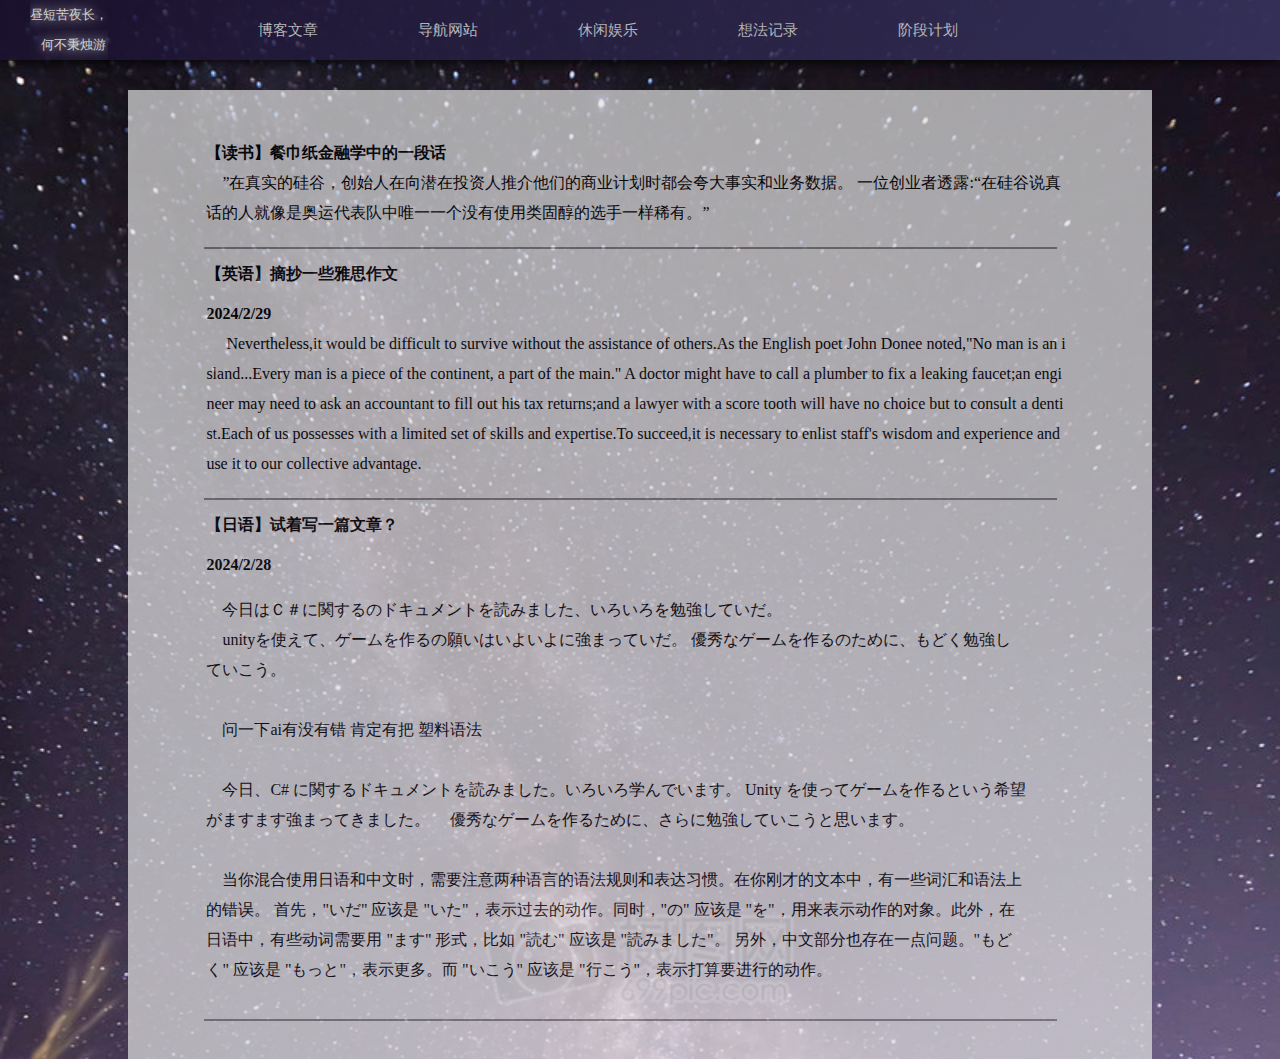
<file: index.html>
<!DOCTYPE html>
<html lang="en-US">

<head>
    <meta http-equiv=X-UA-Compatible content=IE=9,chrome=1>
    <meta http-equiv=Cache-Control content=no-cache, no-store, must-revalidate />
    <meta name="viewport"
        content="width=device-width,user-scalable=0,initial-scale=1.0, minimum-scale=1.0, maximum-scale=1.0" />
    <meta charset="utf-8">
    <meta http-equiv="X-UA-Compatible" content="IE=edge,chrome=1">
    <meta name="renderer" content="webkit|ie-comp|ie-stand">
    <meta http-equiv="X-UA-Compatible" content="IE=8">
    <meta name="keywords" content="Flowlight_的博客">
    <meta name="description" content="Flowlight_的博客">
    <title>Flowlight_的博客</title>

    <link rel="stylesheet" href="css\index.css">
</head>

<body>

    <div class="header">
        <div class="owner">
            <p>昼短苦夜长，</p>
            <p>&nbsp;&nbsp;&nbsp;何不秉烛游</p>
        </div>
        <div class="image-header">
        </div>
        <nav class="header_nav">
            <div class="header_textNav">
                <a href="index.html" class="header_textPublic">
                    博客文章
                </a>
                <a href="navs.html" class="header_textPublic">
                    导航网站
                </a>
                <a href="entertainment.html" class="header_textPublic">
                    休闲娱乐
                </a>
                <a href="ideas.html" class="header_textPublic">
                    想法记录
                </a>
                <a href="plans.html" class="header_textPublic">
                    阶段计划
                </a>
                <div class="header_navs">
                </div>
            </div>
        </nav>
    </div>

    <div class="background">
        <div class="articles_box">
            <div class="article_box_content">
                <div class="articles_box_content_title" >
                    <h4>【读书】餐巾纸金融学中的一段话</h4>
                    <p>&emsp;”在真实的硅谷，创始人在向潜在投资人推介他们的商业计划时都会夸大事实和业务数据。
                        一位创业者透露:“在硅谷说真话的人就像是奥运代表队中唯一一个没有使用类固醇的选手一样稀有。”</p>
                </div>
            </div>
            <HR align=center width=90% color=grey SIZE=2 style="margin-left: 4%;">


            <div class="article_box_content">
                <div class="articles_box_content_title" >
                <h4>【英语】摘抄一些雅思作文</h4>
                <h4>2024/2/29</h4>
                <p>&emsp;
                    Nevertheless,it would be difficult to survive without the assistance of others.As the
                    English poet John Donee noted,"No man is an island...Every man is a piece of the continent, a part of the main."
                    A doctor might have to call a plumber to fix a leaking faucet;an engineer may need to ask an accountant to fill out his tax returns;and a lawyer with
                    a score tooth will have no choice but to consult a dentist.Each of us possesses with a limited set of skills and
                    expertise.To succeed,it is necessary to enlist staff's wisdom and experience and use it to our collective advantage.
                </p>
                </div>
            </div>
            <HR align=center width=90% color=grey SIZE=2 style="margin-left: 4%;">


            <div class="article_box_content">
                <div class="articles_box_content_title" >
                    <h4>【日语】试着写一篇文章？</h4>
                    <h4>2024/2/28</h4>
                </div>
                <div class="articles_box_content_content">
                    <p>&emsp;今日はＣ＃に関するのドキュメントを読みました、いろいろを勉強していだ。
                    </p>
                    <p>
                        &emsp;unityを使えて、ゲームを作るの願いはいよいよに強まっていだ。
                        優秀なゲームを作るのために、もどく勉強していこう。
                    </p>
                    <br>
                    <p>&emsp;问一下ai有没有错 肯定有把 塑料语法</p>
                    <br>
                    <p>&emsp;今日、C# に関するドキュメントを読みました。いろいろ学んでいます。
                        Unity を使ってゲームを作るという希望がますます強まってきました。
                        &emsp;優秀なゲームを作るために、さらに勉強していこうと思います。</p>
                   <br>
                        <p>&emsp;当你混合使用日语和中文时，需要注意两种语言的语法规则和表达习惯。在你刚才的文本中，有一些词汇和语法上的错误。

                        首先，"いだ" 应该是 "いた"，表示过去的动作。同时，"の" 应该是 "を"，用来表示动作的对象。此外，在日语中，有些动词需要用 "ます" 形式，比如 "読む" 应该是 "読みました"。

                        另外，中文部分也存在一点问题。"もどく" 应该是 "もっと"，表示更多。而 "いこう" 应该是 "行こう"，表示打算要进行的动作。</p>
                    </div>
            </div>
            <HR align=center width=90% color=grey SIZE=2 style="margin-left: 4%;">
        </div>
    </div>
    <!-- <audio controls="controls" style="display: none;" autoplay>
    <source src="music.mp3" type="audio/mp3" />
  </audio> -->
</body>

</html>
</file>
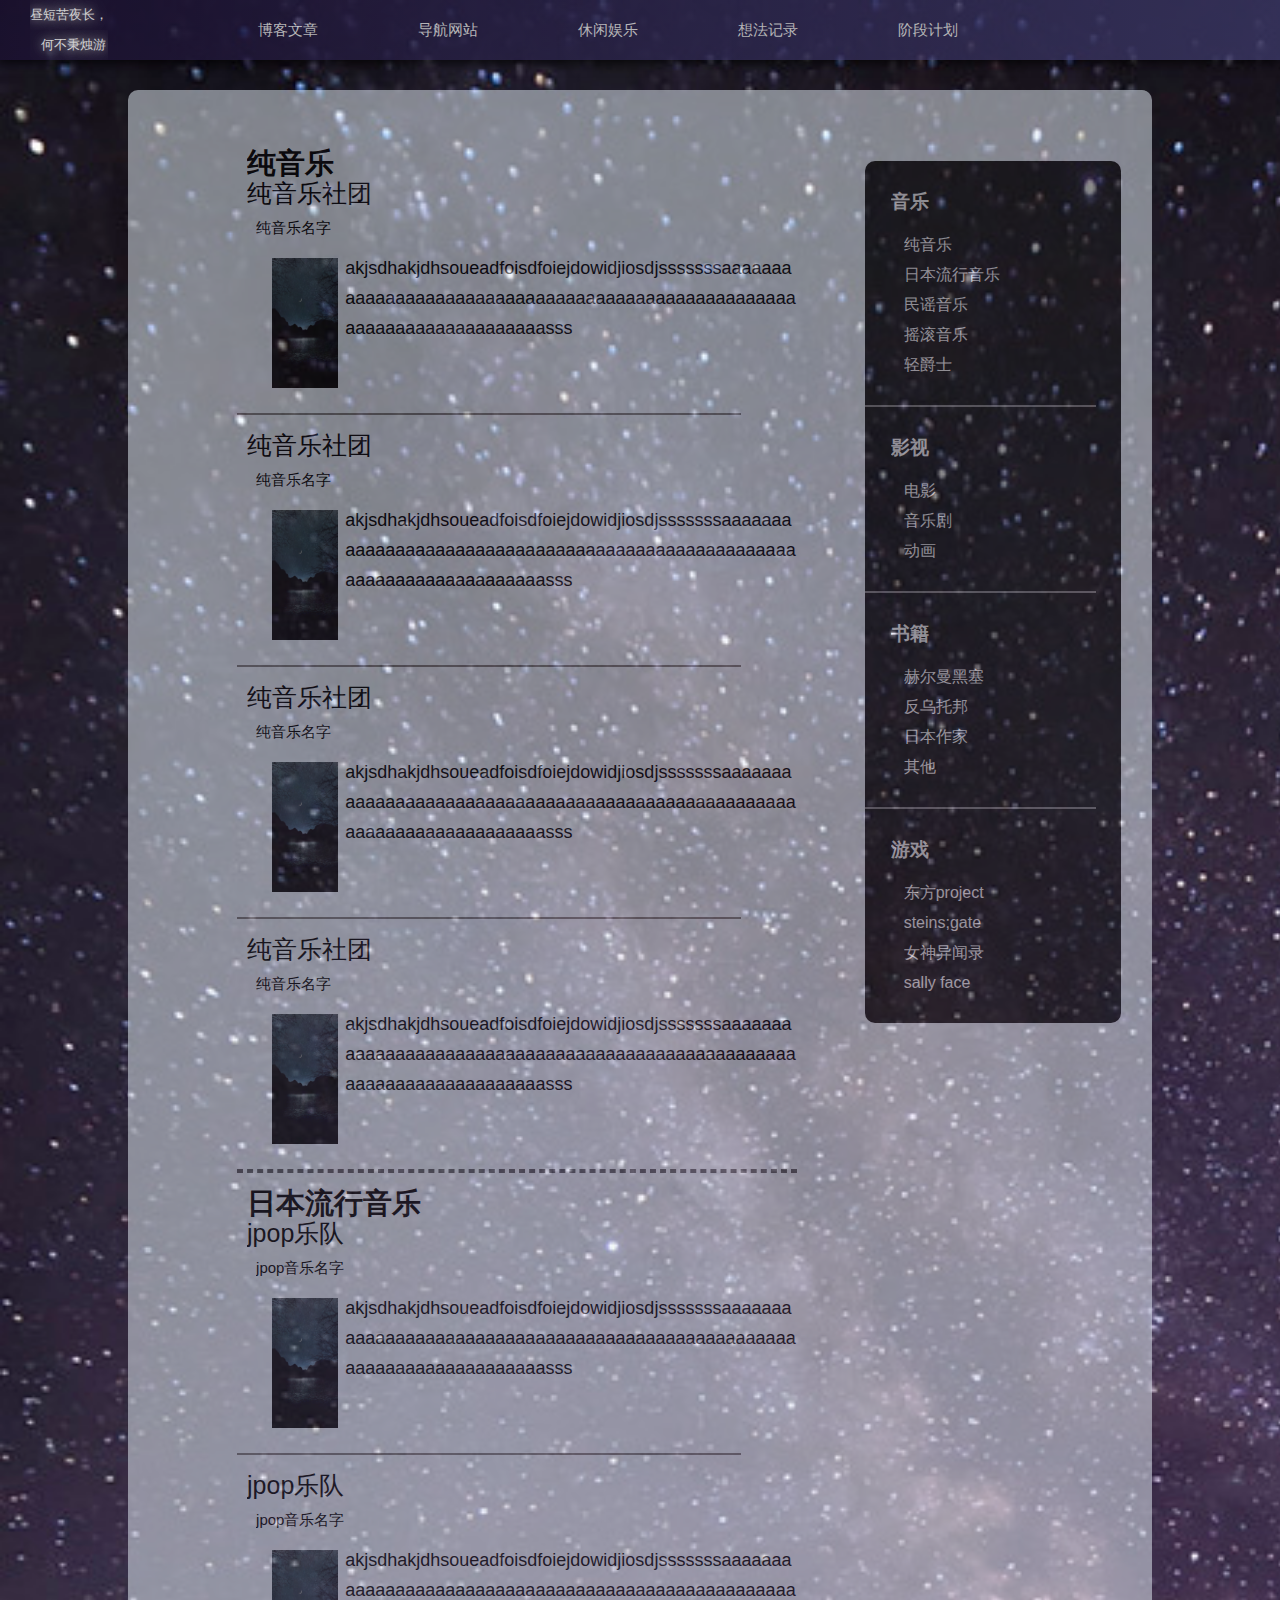
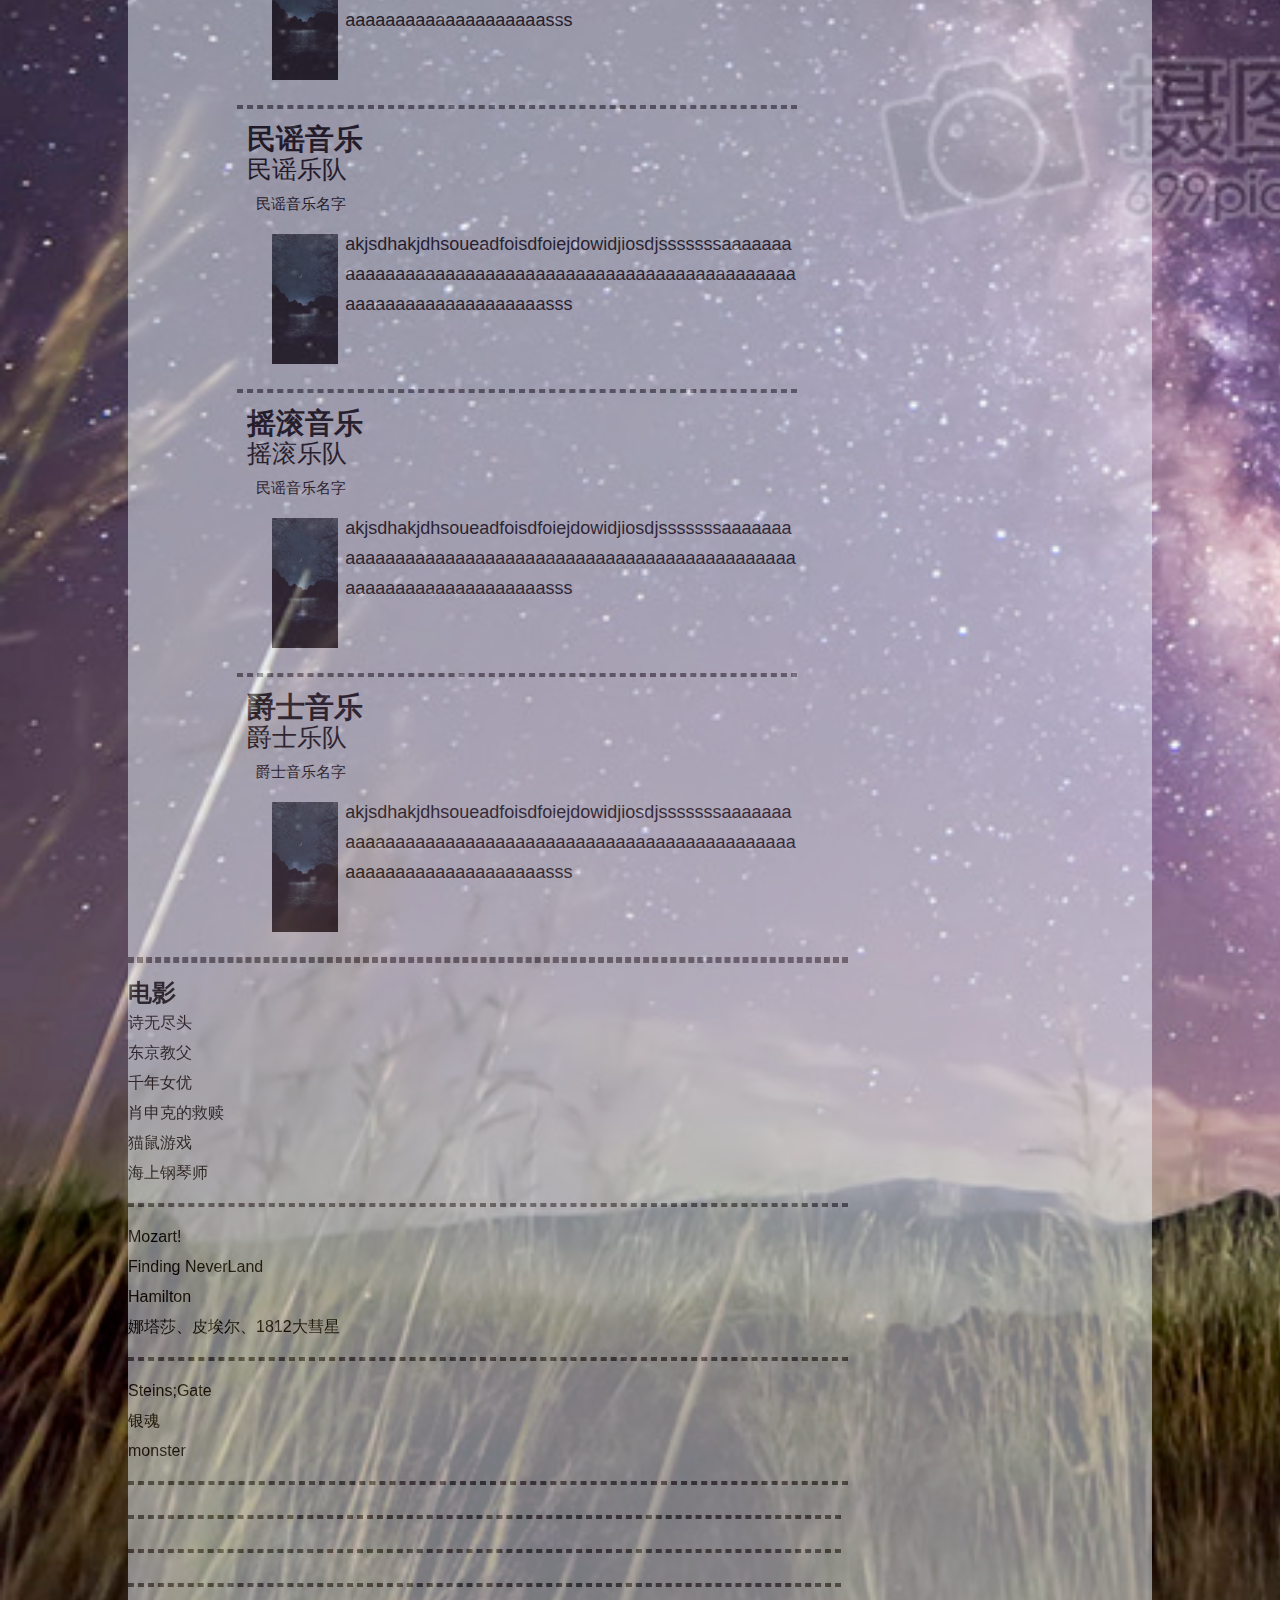
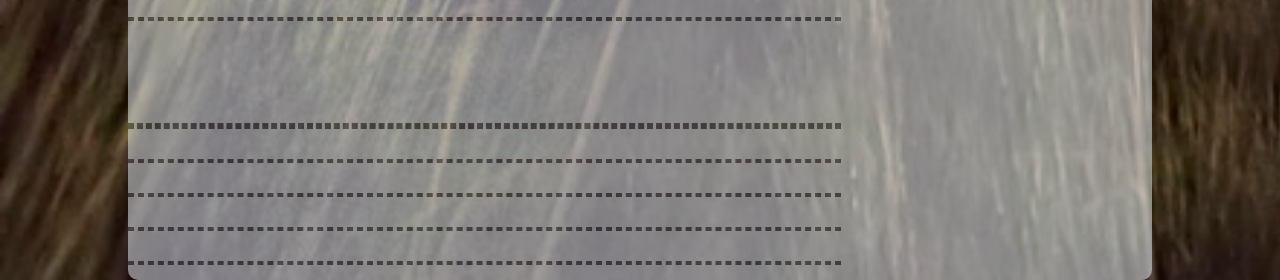
<file: entertainment.html>
<!DOCTYPE html>
<html lang="en-US">

<head>
    <meta http-equiv=X-UA-Compatible content=IE=9,chrome=1>
    <meta http-equiv=Cache-Control content=no-cache, no-store, must-revalidate />
    <meta name="viewport"
        content="width=device-width,user-scalable=0,initial-scale=1.0, minimum-scale=1.0, maximum-scale=1.0" />
    <meta charset="utf-8">
    <meta http-equiv="X-UA-Compatible" content="IE=edge,chrome=1">
    <meta name="renderer" content="webkit|ie-comp|ie-stand">
    <meta name="keywords" content="Flowlight_的博客">
    <meta name="description" content="Flowlight_的博客">
    <title>休闲娱乐 / Flowlight_的博客</title>

    <link rel="stylesheet" href="css\index.css">
    <link rel="stylesheet" href="css\entertain.css">
</head>

<body>

    <div class="header">
        <div class="owner">
            <p>昼短苦夜长，</p>
            <p>&nbsp;&nbsp;&nbsp;何不秉烛游</p>
        </div>
        <div class="image-header">
        </div>
        <nav class="header_nav">
            <div class="header_textNav">
                <a href="index.html" class="header_textPublic">
                    博客文章
                </a>
                <a href="navs.html" class="header_textPublic">
                    导航网站
                </a>
                <a href="entertainment.html" class="header_textPublic">
                    休闲娱乐
                </a>
                <a href="ideas.html" class="header_textPublic">
                    想法记录
                </a>
                <a href="plans.html" class="header_textPublic">
                    阶段计划
                </a>
                <div class="header_navs">
                </div>
            </div>
        </nav>
    </div>

    <div class="music">
        <div class="box">
            <div class="side_nav_box">
                <div class="content">
                    <h3>音乐</h3>
                    <ul>
                        <li>纯音乐</li>
                        <li>日本流行音乐</li>
                        <li>民谣音乐</li>
                        <li>摇滚音乐</li>
                        <li>轻爵士</li>
                    </ul>
                    <hr noshade size=2 align=center width=90%>

                    <h3>影视</h3>
                    <ul>
                        <li>电影</li>
                        <li>音乐剧</li>
                        <li>动画</li>
                    </ul>
                    <hr noshade size=2 align=center width=90%>

                    <h3>书籍</h3>
                    <ul>
                        <li>赫尔曼黑塞</li>
                        <li>反乌托邦</li>
                        <li>日本作家</li>
                        <li>其他</li>
                    </ul>
                    <hr noshade size=2 align=center width=90%>

                    <h3>游戏</h3>
                    <ul>
                        <li>东方project</li>
                        <li>steins;gate</li>
                        <li>女神异闻录</li>
                        <li>sally face</li>
                    </ul>
                </div>
            </div>
            <div class="music_box">
                <div class="japen_music">
                    <div class="pure_music">
                        <div class="music_club">
                            <h3>纯音乐</h3>
                            <p>纯音乐社团</p>
                        </div>
                        <div class="musics">
                            <p>纯音乐名字</p>
                        </div>
                        <div class="music_club_intro">
                            <div class="music_club_intro_pic">
                                <img src="./image/bg2.jpeg" alt="peaceful night" style=" width: 90%;height: 130px;">

                            </div>
                            <div class="music_club_intro_text">
                                <p>akjsdhakjdhsoueadfoisdfoiejdowidjiosdjsssssssaaaaaaaaaaaaaaaaaaaaaaaaaaaaaaaaaaaaaaaaaaaaaaaaaaaaaaaaaaaaaaaaaaaaaaaasss
                                </p>
                            </div>
                        </div>
                        <hr noshade size=2 align=center width=90%>
                        <div class="pure_music">
                            <div class="music_club">
                                <p>纯音乐社团</p>
                            </div>
                            <div class="musics">
                                <p>纯音乐名字</p>
                            </div>
                            <div class="music_club_intro">
                                <div class="music_club_intro_pic">
                                    <img src="/image/bg2.jpeg" alt="peaceful night" style=" width: 90%;height: 130px;">

                                </div>
                                <div class="music_club_intro_text">
                                    <p>akjsdhakjdhsoueadfoisdfoiejdowidjiosdjsssssssaaaaaaaaaaaaaaaaaaaaaaaaaaaaaaaaaaaaaaaaaaaaaaaaaaaaaaaaaaaaaaaaaaaaaaaasss
                                    </p>
                                </div>
                            </div>
                            <hr noshade size=2 align=center width=90%>

                            <div class="pure_music">
                                <div class="music_club">
                                    <p>纯音乐社团</p>
                                </div>
                                <div class="musics">
                                    <p>纯音乐名字</p>
                                </div>
                                <div class="music_club_intro">
                                    <div class="music_club_intro_pic">
                                        <img src="/image/bg2.jpeg" alt="peaceful night"
                                            style=" width: 90%;height: 130px;">

                                    </div>
                                    <div class="music_club_intro_text">
                                        <p>akjsdhakjdhsoueadfoisdfoiejdowidjiosdjsssssssaaaaaaaaaaaaaaaaaaaaaaaaaaaaaaaaaaaaaaaaaaaaaaaaaaaaaaaaaaaaaaaaaaaaaaaasss
                                        </p>
                                    </div>
                                </div>
                                <hr noshade size=2 align=center width=90%>
                                <div class="pure_music">
                                    <div class="music_club">
                                        <p>纯音乐社团</p>
                                    </div>
                                    <div class="musics">
                                        <p>纯音乐名字</p>
                                    </div>
                                    <div class="music_club_intro">
                                        <div class="music_club_intro_pic">
                                            <img src="/image/bg2.jpeg" alt="peaceful night"
                                                style=" width: 90%;height: 130px;">

                                        </div>
                                        <div class="music_club_intro_text">
                                            <p>akjsdhakjdhsoueadfoisdfoiejdowidjiosdjsssssssaaaaaaaaaaaaaaaaaaaaaaaaaaaaaaaaaaaaaaaaaaaaaaaaaaaaaaaaaaaaaaaaaaaaaaaasss
                                            </p>
                                        </div>
                                    </div>
                                </div>
                            </div>
                            <hr width=100% style="border:2px dashed rgba(0, 0, 0, 0.604);height:1px">
                            <div class="jpop">
                                <div class="music_club">
                                    <h3>日本流行音乐</h3>
                                    <p>jpop乐队</p>
                                </div>
                                <div class="musics">
                                    <p>jpop音乐名字</p>
                                </div>
                                <div class="music_club_intro">
                                    <div class="music_club_intro_pic">
                                        <img src="/image/bg2.jpeg" alt="peaceful night"
                                            style=" width: 90%;height: 130px;">

                                    </div>
                                    <div class="music_club_intro_text">
                                        <p>akjsdhakjdhsoueadfoisdfoiejdowidjiosdjsssssssaaaaaaaaaaaaaaaaaaaaaaaaaaaaaaaaaaaaaaaaaaaaaaaaaaaaaaaaaaaaaaaaaaaaaaaasss
                                        </p>
                                    </div>
                                </div>
                                <hr noshade size=2 align=center width=90%>

                                <div class="jpop">
                                    <div class="music_club">
                                        <p>jpop乐队</p>
                                    </div>
                                    <div class="musics">
                                        <p>jpop音乐名字</p>
                                    </div>
                                    <div class="music_club_intro">
                                        <div class="music_club_intro_pic">
                                            <img src="/image/bg2.jpeg" alt="peaceful night"
                                                style=" width: 90%;height: 130px;">

                                        </div>
                                        <div class="music_club_intro_text">
                                            <p>akjsdhakjdhsoueadfoisdfoiejdowidjiosdjsssssssaaaaaaaaaaaaaaaaaaaaaaaaaaaaaaaaaaaaaaaaaaaaaaaaaaaaaaaaaaaaaaaaaaaaaaaasss
                                            </p>
                                        </div>
                                    </div>
                                    <hr width=100% style="border:2px dashed rgba(0, 0, 0, 0.604);height:1px">

                                </div>
                                <div class="folkmusic">
                                    <div class="music_club">
                                        <h3>民谣音乐</h3>
                                        <p>民谣乐队</p>
                                    </div>
                                    <div class="musics">
                                        <p>民谣音乐名字</p>
                                    </div>
                                    <div class="music_club_intro">
                                        <div class="music_club_intro_pic">
                                            <img src="/image/bg2.jpeg" alt="peaceful night"
                                                style=" width: 90%;height: 130px;">

                                        </div>
                                        <div class="music_club_intro_text">
                                            <p>akjsdhakjdhsoueadfoisdfoiejdowidjiosdjsssssssaaaaaaaaaaaaaaaaaaaaaaaaaaaaaaaaaaaaaaaaaaaaaaaaaaaaaaaaaaaaaaaaaaaaaaaasss
                                            </p>
                                        </div>
                                    </div>
                                </div>
                            </div>
                            <hr width=100% style="border:2px dashed rgba(0, 0, 0, 0.604);height:1px">
                            <div class="rock">
                                <div class="rock_band">
                                    <div class="music_club">
                                        <h3>摇滚音乐</h3>
                                        <p>摇滚乐队</p>
                                    </div>
                                    <div class="musics">
                                        <p>民谣音乐名字</p>
                                    </div>
                                    <div class="music_club_intro">
                                        <div class="music_club_intro_pic">
                                            <img src="/image/bg2.jpeg" alt="peaceful night"
                                                style=" width: 90%;height: 130px;">

                                        </div>
                                        <div class="music_club_intro_text">
                                            <p>akjsdhakjdhsoueadfoisdfoiejdowidjiosdjsssssssaaaaaaaaaaaaaaaaaaaaaaaaaaaaaaaaaaaaaaaaaaaaaaaaaaaaaaaaaaaaaaaaaaaaaaaasss
                                            </p>
                                        </div>
                                    </div>
                                </div>
                                <div class="post_rock"></div>
                            </div>
                            <hr width=100% style="border:2px dashed rgba(0, 0, 0, 0.604);height:1px">

                            <div class="light_jazz">
                                <div class="music_club">
                                    <h3>爵士音乐</h3>
                                    <p>爵士乐队</p>
                                </div>
                                <div class="musics">
                                    <p>爵士音乐名字</p>
                                </div>
                                <div class="music_club_intro">
                                    <div class="music_club_intro_pic">
                                        <img src="/image/bg2.jpeg" alt="peaceful night"
                                            style=" width: 90%;height: 130px;">

                                    </div>
                                    <div class="music_club_intro_text">
                                        <p>akjsdhakjdhsoueadfoisdfoiejdowidjiosdjsssssssaaaaaaaaaaaaaaaaaaaaaaaaaaaaaaaaaaaaaaaaaaaaaaaaaaaaaaaaaaaaaaaaaaaaaaaasss
                                        </p>
                                    </div>
                                </div>

                            </div>
                        </div>
                    </div>
                </div>

                <div class="movie">

                    <div class="movie_box">
                        <hr width=100% style="border:3px dashed rgba(0, 0, 0, 0.604);height:1px">

                        <div class="favourite_movies">
                            <h2>电影</h2>
                            <div class="swjt">
                                <div class="movie_title">
                                    <p>诗无尽头</p>
                                </div>
                                <div class="movie_pic">

                                </div>
                                <div class="movie_intro">

                                </div>
                            </div>
                            <div class="djjf">
                                <div class="movie_title">
                                    <p>东京教父</p>
                                </div>
                                <div class="movie_pic">

                                </div>
                                <div class="movie_intro">
                            </div>
                            <div class="qnny">
                                <div class="movie_title">
                                    <p>千年女优</p>
                                </div>
                                <div class="movie_pic">

                                </div>
                                <div class="movie_intro">
                            </div>
                            <div class="xskdjs">
                                <div class="movie_title">
                                    <p>肖申克的救赎</p>
                                </div>
                                <div class="movie_pic">

                                </div>
                                <div class="movie_intro">
                            </div>
                            <div class="msyx">
                                <div class="movie_title">
                                    <p>猫鼠游戏</p>
                                </div>
                                <div class="movie_pic">

                                </div>
                                <div class="movie_intro">
                            </div>
                            <div class="hsgqs">
                                <div class="movie_title">
                                    <p>海上钢琴师</p>
                                </div>
                                <div class="movie_pic">

                                </div>
                                <div class="movie_intro">
                            </div>

                        </div>
                        <hr width=100% style="border:2px dashed rgba(0, 0, 0, 0.604);height:1px">

                        <div class="musicial">
                            <div class="mzt">
                                <div class="movie_title">
                                    <p>Mozart!</p>
                                </div>
                                <div class="movie_pic">

                                </div>
                                <div class="movie_intro">

                                </div>
                            </div>
                            <div class="fnl">
                                <div class="movie_title">
                                    <p>Finding NeverLand</p>
                                </div>
                                <div class="movie_pic">

                                </div>
                                <div class="movie_intro">

                                </div>
                            </div>
                            <div class="hmt">
                                <div class="movie_title">
                                    <p>Hamilton</p>
                                </div>
                            <div class="movie_pic">

                                </div>
                                <div class="movie_intro">

                                </div>

                            </div>
                            <div class="dhx">
                                <div class="movie_title">
                                    <p>娜塔莎、皮埃尔、1812大彗星</p>
                                </div>
                                <div class="movie_pic">

                                </div>
                                <div class="movie_intro">

                                </div>

                            </div>

                        </div>
                        <hr width=100% style="border:2px dashed rgba(0, 0, 0, 0.604);height:1px">

                        <div class="anime">
                            <div class="stg">
                                <div class="movie_title">
                                    <p>Steins;Gate</p>
                                </div>
                                <div class="movie_pic">

                                </div>
                                <div class="movie_intro">

                                </div>

                            </div>
                            <div class="gtm">
                                <div class="movie_title">
                                    <p>银魂</p>
                                </div>
                                <div class="movie_pic">

                                </div>
                                <div class="movie_intro">

                                </div>
                                <div class="monster">
                                    <div class="movie_title">
                                        <p>monster</p>
                                    </div>
                                    <div class="movie_pic">

                                    </div>
                                    <div class="movie_intro">

                                    </div>

                                </div>
                            </div>
                                <hr width=100% style="border:2px dashed rgba(0, 0, 0, 0.604);height:1px">
                            </div>

                        </div>
                        <div class="book">

                            <div class="book_box">
                                <hr width=100% style="border:2px dashed rgba(0, 0, 0, 0.604);height:1px">

                                <div class="fav">
                                    <div class="herman">
                                        <div class="hyl"></div>
                                        <div class="xdd"></div>
                                        <div class="bdkmq"></div>
                                        <div class="zlx"></div>
                                        <div class="dma"></div>
                                        <div class="smzg"></div>
                                        <div class="gedmyneqs"></div>
                                        <div class="mcxr"></div>
                                    </div>
                                    <hr width=100% style="border:2px dashed rgba(0, 0, 0, 0.604);height:1px">

                                    <div class="anti_utopia">
                                        <div class="bnw"></div>
                                        <div class="dwzy"></div>
                                        <div class="y984"></div>
                                    </div>
                                    <hr width=100% style="border:2px dashed rgba(0, 0, 0, 0.604);height:1px">

                                    <div class="jwriter">
                                        <div class="jclzj">
                                        </div>
                                        <div class="xmss"></div>
                                        <div class="tzz"></div>
                                        <div class="sdyjf"></div>
                                        <div class="cdkc"></div>
                                        <div class="xldxe"></div>
                                        <div class="dygw"></div>
                                        <div class="cscs"></div>
                                    </div>
                                    <hr width=100% style="border:2px dashed rgba(0, 0, 0, 0.604);height:1px">

                                    <div class="other">
                                        <div class="bngd"></div>
                                        <div class="jwr"></div>
                                        <div class="bysd"></div>

                                    </div>
                                </div>
                            </div>

                        </div>

                        <div class="game">
                            <div class="game_box">
                                <hr width=100% style="border:3px dashed rgba(0, 0, 0, 0.604);height:1px">

                                <div class="thpj">

                                </div>
                                <hr width=100% style="border:2px dashed rgba(0, 0, 0, 0.604);height:1px">

                                <div class="p5">

                                </div>
                                <hr width=100% style="border:2px dashed rgba(0, 0, 0, 0.604);height:1px">

                                <div class="sally_face">

                                </div>
                                <hr width=100% style="border:2px dashed rgba(0, 0, 0, 0.604);height:1px">

                                <div class="steins_gate">

                                </div>
                                <hr width=100% style="border:2px dashed rgba(0, 0, 0, 0.604);height:1px">

                                <div class="paradox"></div>
                            </div>
                        </div>

</body>

</html>
</file>
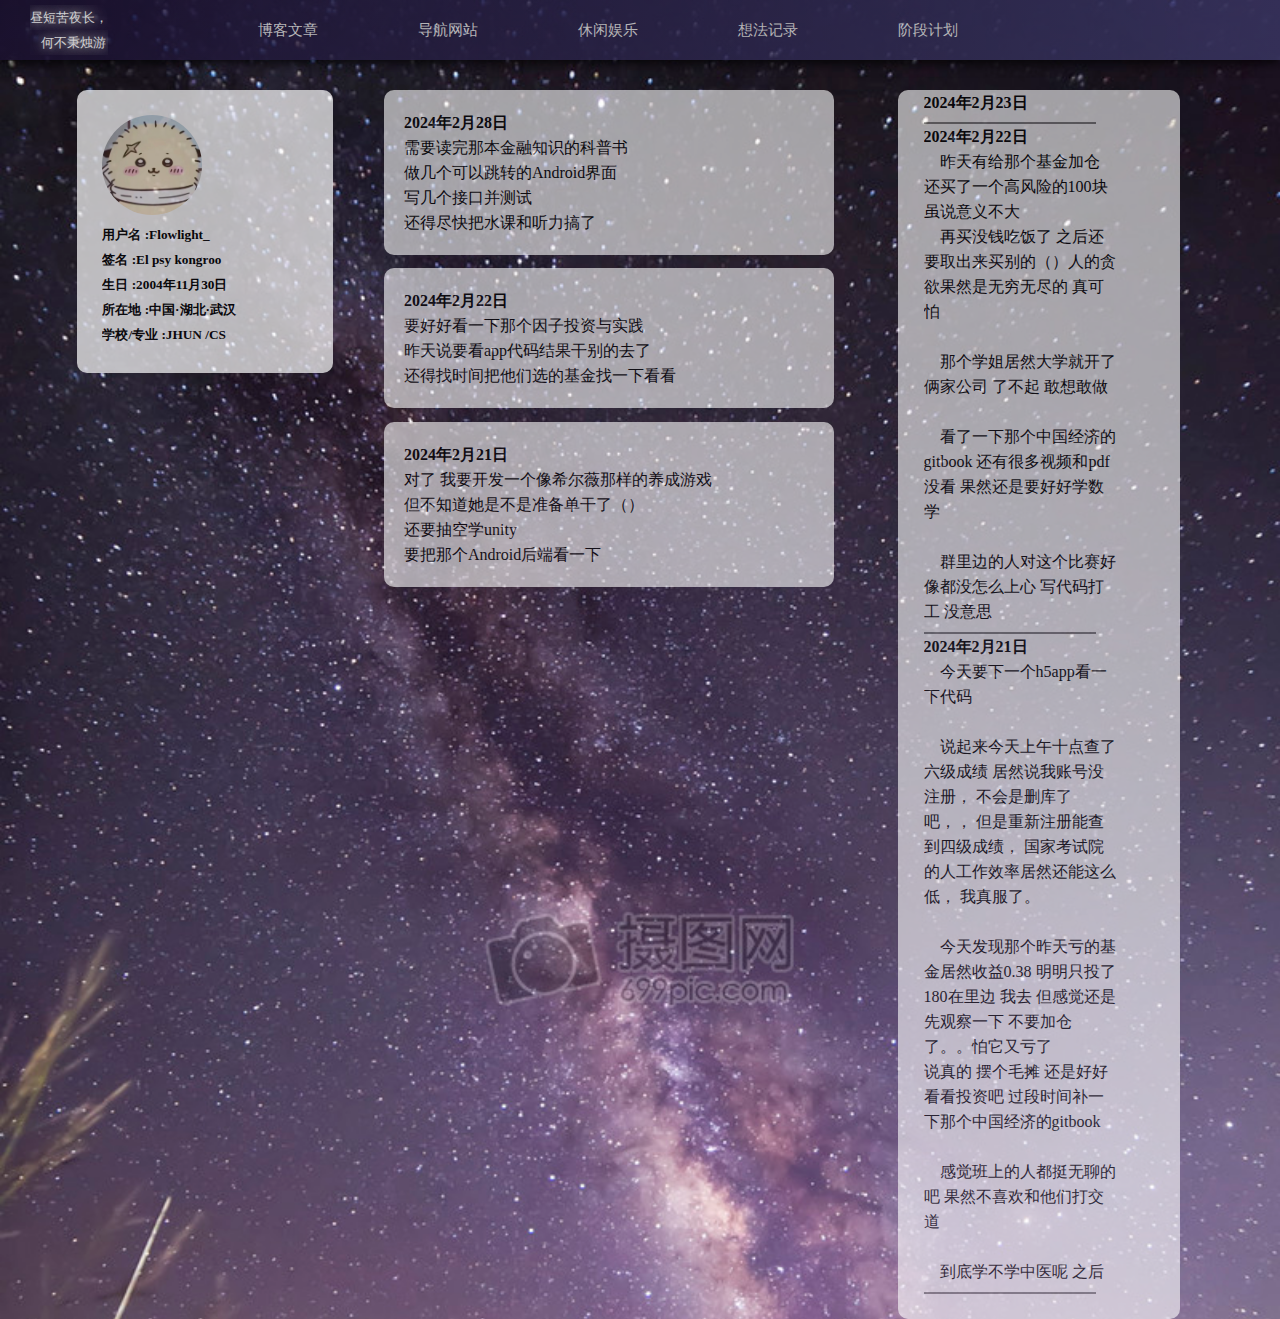
<file: ideas.html>
<!DOCTYPE html>
<html lang="en-US">

<head>
    <meta http-equiv=X-UA-Compatible content=IE=9,chrome=1>
    <meta http-equiv=Cache-Control content=no-cache, no-store, must-revalidate />
    <meta name="viewport"
        content="width=device-width,user-scalable=0,initial-scale=1.0, minimum-scale=1.0, maximum-scale=1.0" />
    <meta charset="utf-8">
    <meta http-equiv="X-UA-Compatible" content="IE=edge,chrome=1">
    <meta name="renderer" content="webkit|ie-comp|ie-stand">
    <meta http-equiv="X-UA-Compatible" content="IE=8">
    <meta name="keywords" content="Flowlight_的博客">
    <meta name="description" content="Flowlight_的博客">
    <title>Flowlight_的想法记录</title>

    <link rel="stylesheet" href="css/index.css">
    <link rel="stylesheet" href="css/idea.css">

</head>

<body>

    <div class="header">
        <div class="owner">
            <p>昼短苦夜长，</p>
            <p>&nbsp;&nbsp;&nbsp;何不秉烛游</p>
        </div>
        <div class="image-header">
        </div>
        <nav class="header_nav">
            <div class="header_textNav">
                <a href="index.html" class="header_textPublic">
                    博客文章
                </a>
                <a href="navs.html" class="header_textPublic">
                    导航网站
                </a>
                <a href="entertainment.html" class="header_textPublic">
                    休闲娱乐
                </a>
                <a href="ideas.html" class="header_textPublic">
                    想法记录
                </a>
                <a href="plans.html" class="header_textPublic">
                    阶段计划
                </a>
                <div class="header_navs">
                </div>
            </div>
        </nav>
    </div>

    <div class="left_side_box">
        <div class="avatar">
            <img src="./image/avatar.jpg" alt="avatar" style=" width:100px; height:100px;border-radius: 50px;" />
        </div>
        <div class="basic_info">
            <div class="user_name">
                <h5>用户名 :Flowlight_</h5>
            </div>
            <div class="user_motto">
                <h5>签名 :El psy kongroo</h5>
            </div>
            <div class="birth_date">
                <h5>生日 :2004年11月30日</h5>
            </div>
            <div class="living_place">
                <h5>所在地 :中国·湖北·武汉</h5>
            </div>
            <div class="university">
                <h5>学校/专业 :JHUN /CS</h5>
            </div>
        </div>
    </div>
<div class="center_boxes">
    <div class="center_box">
        <div class="idea_date">
            <h4>2024年2月28日</h4>
        </div>
        <div class="idea_content">
            <p>需要读完那本金融知识的科普书</p>
            <p>做几个可以跳转的Android界面</p>
            <p>写几个接口并测试</p>
            <p>还得尽快把水课和听力搞了</p>

        </div>
    </div>
    <div class="center_box">
        <div class="idea_date">
            <h4>2024年2月22日</h4>
        </div>
        <div class="idea_content">
            <p>要好好看一下那个因子投资与实践</p>
            <p>昨天说要看app代码结果干别的去了</p>
            <p>还得找时间把他们选的基金找一下看看</p>

        </div>
    </div>
    <div class="center_box">
        <div class="idea_date">
            <h4>2024年2月21日</h4>
        </div>
        <div class="idea_content">
            <p>对了 我要开发一个像希尔薇那样的养成游戏</p>
            <p>但不知道她是不是准备单干了（）</p>
            <p>还要抽空学unity</p>
            <p>要把那个Android后端看一下</p>

        </div>
    </div>

</div>

    <div class="right_side_box">
        <div class="remark_time">
            <h4>2024年2月23日</h4>
        </div>
        <div class="remark">
        </div>
        <HR align=center width=90% color=grey SIZE=2 style="margin-top: 4%;">

        <div class="remark_time">
            <h4>2024年2月22日</h4>
        </div>
        <div class="remark">
            <p>&emsp;昨天有给那个基金加仓 还买了一个高风险的100块 虽说意义不大</p>
            <p>&emsp;再买没钱吃饭了 之后还要取出来买别的（）人的贪欲果然是无穷无尽的 真可怕</p>
            <br>
            <p>&emsp;那个学姐居然大学就开了俩家公司 了不起 敢想敢做</p>
            <br>
            <p>&emsp;看了一下那个中国经济的gitbook 还有很多视频和pdf没看 果然还是要好好学数学</p>
            <br>
            <p>&emsp;群里边的人对这个比赛好像都没怎么上心 写代码打工 没意思</p>
        </div>
        <HR align=center width=90% color=grey SIZE=2 style="margin-top: 4%;">

        <div class="remark_time">
            <h4>2024年2月21日</h4>
        </div>
        <div class="remark">
            <p>&emsp;今天要下一个h5app看一下代码</p>
            <br>
            <p>&emsp;说起来今天上午十点查了六级成绩 居然说我账号没注册，
                不会是删库了吧，， 但是重新注册能查到四级成绩，
                国家考试院的人工作效率居然还能这么低，
                我真服了。
            </p>
            <br>
            <p>&emsp;今天发现那个昨天亏的基金居然收益0.38 明明只投了180在里边
                我去 但感觉还是先观察一下 不要加仓了。。怕它又亏了
                <br>
                说真的 摆个毛摊 还是好好看看投资吧 过段时间补一下那个中国经济的gitbook
            </p>
            <br>
            <p>
                &emsp;感觉班上的人都挺无聊的吧 果然不喜欢和他们打交道
            </p>
            <br>
            <p>&emsp;到底学不学中医呢 之后</p>




        </div>
        <HR align=center width=90% color=grey SIZE=2 style="margin-top: 4%;">

    </div>


</body>

</html>
</file>
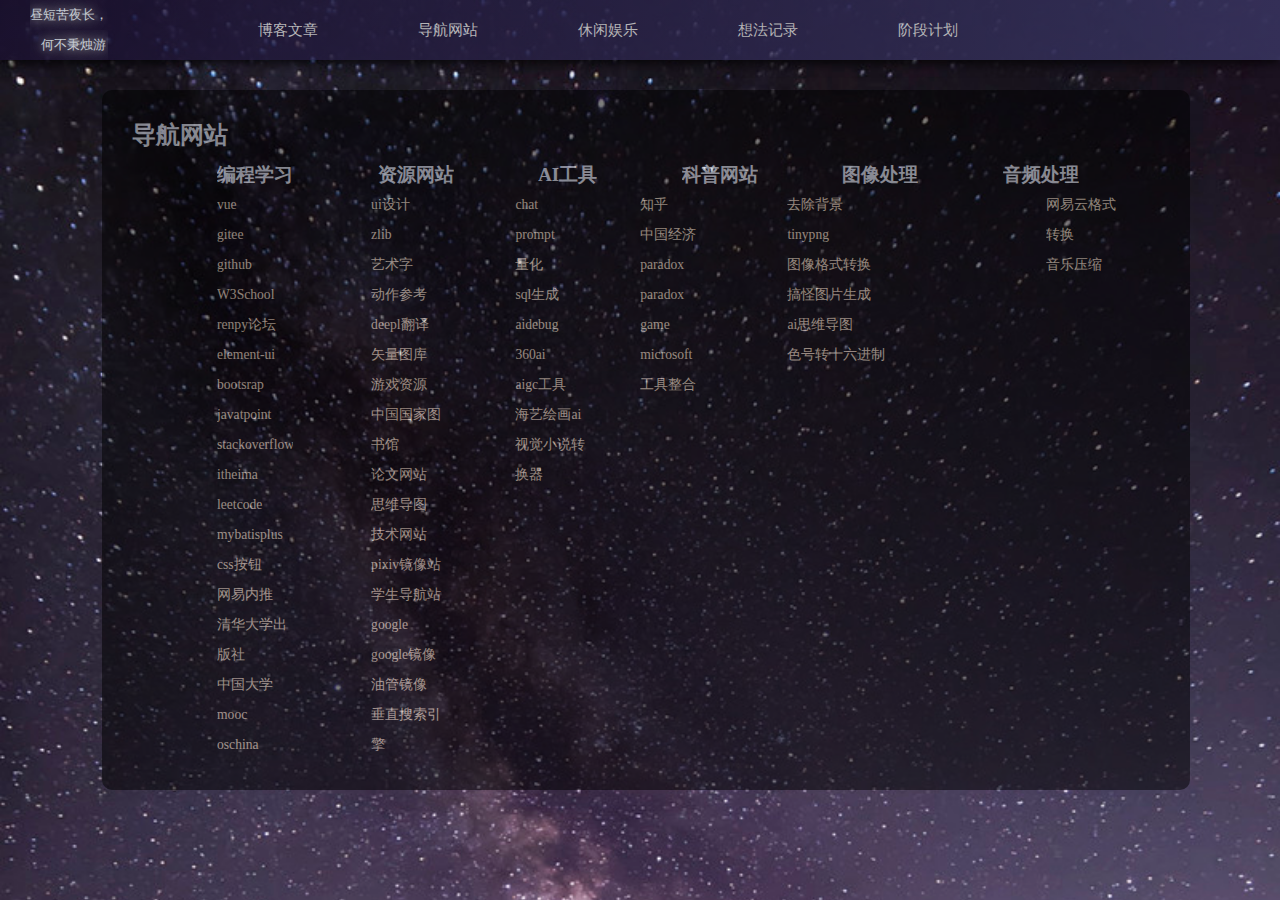
<file: navs.html>
<!DOCTYPE html>
<html lang="en-US">

<head>
    <meta http-equiv=X-UA-Compatible content=IE=9,chrome=1>
    <meta http-equiv=Cache-Control content=no-cache, no-store, must-revalidate />
    <meta name="viewport"
        content="width=device-width,user-scalable=0,initial-scale=1.0, minimum-scale=1.0, maximum-scale=1.0" />
    <meta charset="utf-8">
    <meta http-equiv="X-UA-Compatible" content="IE=edge,chrome=1">
    <meta name="renderer" content="webkit|ie-comp|ie-stand">
    <meta http-equiv="X-UA-Compatible" content="IE=8">
    <meta name="keywords" content="Flowlight_的博客">
    <meta name="description" content="Flowlight_的博客">
    <title>导航网站 / Flowlight_的博客</title>

    <link rel="stylesheet" href="css\index.css">
    <link rel="stylesheet" href="css\nav.css">
</head>

<body>
    <div class="header">
        <div class="owner">
            <p>昼短苦夜长，</p>
            <p>&nbsp;&nbsp;&nbsp;何不秉烛游</p>
        </div>
        <div class="image-header">
        </div>
        <nav class="header_nav">
            <div class="header_textNav">
                <a href="index.html" class="header_textPublic">
                    博客文章
                </a>
                <a href="navs.html" class="header_textPublic">
                    导航网站
                </a>
                <a href="entertainment.html" class="header_textPublic">
                    休闲娱乐
                </a>
                <a href="ideas.html" class="header_textPublic">
                    想法记录
                </a>
                <a href="plans.html" class="header_textPublic">
                    阶段计划
                </a>

            </div>
        </nav>
    </div>

    <div class="box">
        <div class="tools">
            <div class="tools_title">
                <h2>导航网站</h2>
            </div>
            <div class="tools_content">
                <div class="class">
                    <div class="class_title">
                        <h3>编程学习</h3>
                    </div>
                    <div class="class_title">
                        <h3>资源网站</h3>
                    </div>
                    <div class="class_title">
                        <h3>AI工具</h3>
                    </div>
                    <div class="class_title">
                        <h3>科普网站</h3>
                    </div>
                    <div class="class_title">
                        <h3>图像处理</h3>
                    </div>
                    <div class="class_title">
                        <h3>音频处理</h3>
                    </div>
                </div>
                <div class="website">
                    <div class="coding">
                        <div class="coding_title">
                            <a href="https://cn.vuejs.org/" target="_blank">vue</a>
                            <br><a href="https://gitee.com/" target="_blank">gitee</a>
                            <br><a href="https://github.com/" target="_blank">github</a>
                            <br><a href="http://www.w3school.com.cn/" target="_blank">W3School</a>
                            <br><a href="https://www.renpy.cn/forum.php" target="_blank">renpy论坛</a>
                            <br><a href="https://baomidou.com/" target="_blank">element-ui</a>
                            <br><a href="https://v3.bootcss.com/components/" target="_blank">bootsrap</a>
                            <br><a href="https://www.javatpoint.com/android-tutorial" target="_blank">javatpoint</a>
                            <br><a href="https://stackoverflow.com/" target="_blank">stackoverflow</a>
                            <br><a href="https://www.itheima.com/?bz" target="_blank">itheima</a>
                            <br><a href="https://leetcode.cn/" target="_blank">leetcode</a>
                            <br><a href="https://baomidou.com/" target="_blank">mybatisplus</a>
                            <br><a href="https://www.xuecss.cn/anniu/" target="_blank">css按钮</a>
                            <br><a href="https://zhuanlan.zhihu.com/p/114437818" target="_blank">网易内推</a>
                            <br><a href="http://www.tup.tsinghua.edu.cn/index.html" target="_blank">清华大学出版社</a>
                            <br><a
                                href="https://www.icourse163.org/?utm_source=163.com&utm_medium=web_productlist&utm_campaign=business"
                                target="_blank">中国大学mooc</a>
                            <br><a
                                href="https://www.oschina.net/"target="_blank">oschina</a>
                            </div>

                    </div>
                    <div class="resource">
                        <div class="resource_title">
                            <a href="https://pixso.cn/community/file/DIJKwl9T0xJyFb42dr6CvA" target="_blank">ui设计</a>
                            <br><a href="https://zhuanlan.zhihu.com/p/678349484" target="_blank">zlib</a>
                            <br><a href="https://www.yishuzi.cn/" target="_blank">艺术字</a>
                            <br><a href="https://www.anyposes.com/" target="_blank">动作参考</a>
                            <br><a href="https://www.deepl.com/zh/" target="_blank"> deepl翻译</a>
                            <br><a href="https://www.iconfont.cn/" target="_blank"> 矢量图库</a>
                            <br><a href="https://www.aigei.com/" target="_blank">游戏资源</a>
                            <br><a href="https://www.nlc.cn/web/index.shtml" target="_blank">中国国家图书馆</a>
                            <br><a href="https://w.wanfangdata.com.cn/index.html?index=true" target="_blank">论文网站</a>
                            <br><a href="https://www.processon.com/" target="_blank">思维导图</a>
                            <br><a href="https://soujiz.com/" target="_blank">技术网站</a>
                            <br><a href="https://bobopic.com/" target="_blank">pixiv镜像站</a>
                            <br><a href="https://paidaohang.org/category/xueshengyq/" target="_blank">学生导航站</a>
                            <br><a href="https://scholar.niostack.com/" target="_blank"> google</a>
                            <br><a href="https://www.munue.com/532." target="_blank"> google镜像</a>
                            <br><a href="https://soujiz.com/6636.html" target="_blank">油管镜像</a>
                            <br><a href="https://search.chongbuluo.com/" target="_blank">垂直搜索引擎</a>

                        </div>
                    </div>
                    <div class="ai">
                        <div class="ai_title">
                            <a href="https://chat18.aichatos.xyz/#/chat/1708349877628" target="_blank">chat</a>
                            <br><a href="https://prompt-shortcut.writeathon.cn/" target="_blank">prompt</a>
                            <br><a href="https://cloud.tencent.com/developer/article/2214110  target="_blank">量化</a>
                            <br><a href="https://app.ai2sql.io/?section=8  target="_blank">sql生成</a>
                            <br><a href="https://jam.dev/jamgpt  target="_blank">aidebug</a>
                            <br><a href="https://ai.360.com/  target="_blank">360ai</a>
                            <br><a href="https://www.aigc.cn/  target="_blank">aigc工具</a>
                            <br><a href="https://www.seaart.me/zhCN" target="_blank"> 海艺绘画ai</a>
                            <br><a href="https://haruhifanclub.com/download" target="_blank">视觉小说转换器</a>
                        </div>
                    </div>
                    <div class="science">
                        <div class="science_title">
                            <a href="https://www.zhihu.com/" target="_blank">知乎</a>
                            <br><a href="http://book.piginzoo.com/china/china.html" target="_blank">中国经济</a>
                            <br><a href="https://www.sharelikes.com.cn/Paradox%E6%B8%B8%E6%88%8F%E8%B5%84%E6%BA%90/%EF%BC%8801%EF%BC%89%E6%AC%A7%E9%99%86%E9%A3%8E%E4%BA%914" target="_blank">paradox</a>
                            <br><a href="https://www.sharelikes.com.cn/" target="_blank">paradox game</a>
                            <br><a href="https://learn.microsoft.com/en-us/dotnet/csharp/programming-guide/?redirectedfrom=MSDN" target="_blank">microsoft</a>
                            <br><a href="http://www.atoolbox.net/" target="_blank">工具整合</a>
                            <br><a href="" target="_blank"></a>
                        </div>
                    </div>

                    <div class="image">
                        <div class="image_title">
                            <a href="https://www.remove.bg/zh" target="_blank">去除背景</a>
                            <br><a href="https://tinypng.com/" target="_blank">tinypng</a>
                            <br><a href="https://www.aconvert.com/cn/image/" target="_blank">图像格式转换</a>
                            <br><a href="http://www.atoolbox.net/" target="_blank">搞怪图片生成</a>
                            <br><a href="https://shutu.cn/" target="_blank">ai思维导图</a>
                            <br><a href="https://photokit.com/colors/color-gradient/?lang=zh" target="_blank">色号转十六进制</a>

                            " target="_blank">英语</a>
                        </div>
                    </div>
                    <div class="audio">
                        <div class="audio_title">
                            <a href="https://www.ncm2mp3.com/" target="_blank">网易云格式转换</a>
                            <br><a href="https://www.compresss.com/cn/compress-audio.html" target="_blank">音乐压缩</a>
                            <br><a href="" target="_blank"></a>
                            <br><a href="" target="_blank"></a>
                        </div>
                    </div>
                </div>

            </div>

</body>

</html>
</file>
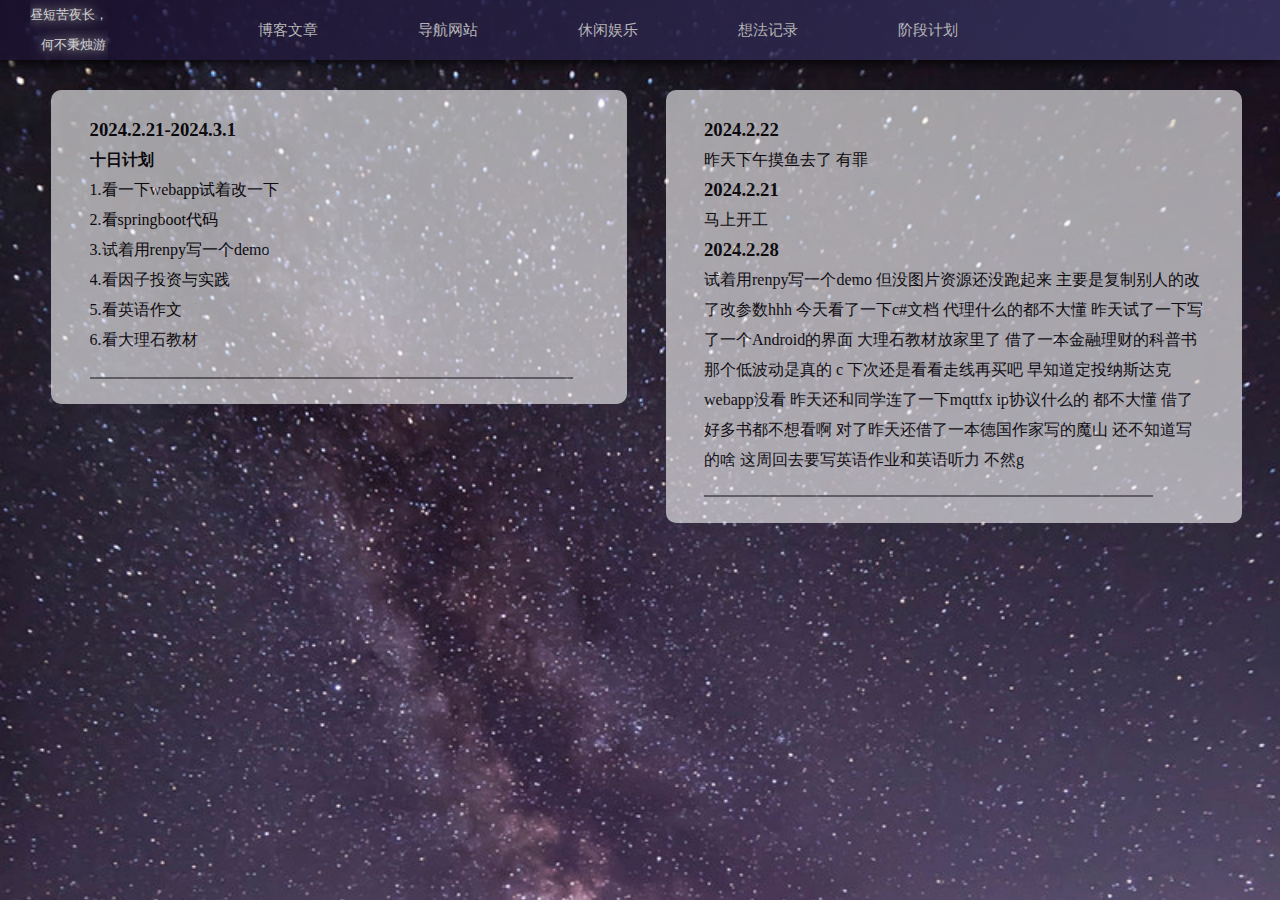
<file: plans.html>
<!DOCTYPE html>
<html lang="en-US">

<head>
    <meta http-equiv=X-UA-Compatible content=IE=9,chrome=1>
    <meta http-equiv=Cache-Control content=no-cache, no-store, must-revalidate />
    <meta name="viewport"
        content="width=device-width,user-scalable=0,initial-scale=1.0, minimum-scale=1.0, maximum-scale=1.0" />
    <meta charset="utf-8">
    <meta http-equiv="X-UA-Compatible" content="IE=edge,chrome=1">
    <meta name="renderer" content="webkit|ie-comp|ie-stand">
    <meta http-equiv="X-UA-Compatible" content="IE=8">
    <meta name="keywords" content="Flowlight_的博客">
    <meta name="description" content="Flowlight_的博客">
    <title>阶段计划 / Flowlight_的博客</title>

    <link rel="stylesheet" href="css/index.css">
    <link rel="stylesheet" href="css/plans.css">

</head>

<body>

    <div class="header">
        <div class="owner">
            <p>昼短苦夜长，</p>
            <p>&nbsp;&nbsp;&nbsp;何不秉烛游</p>
        </div>
        <div class="image-header">
        </div>
        <nav class="header_nav">
            <div class="header_textNav">
                <a href="index.html" class="header_textPublic">
                    博客文章
                </a>
                <a href="navs.html" class="header_textPublic">
                    导航网站
                </a>
                <a href="entertainment.html" class="header_textPublic">
                    休闲娱乐
                </a>
                <a href="ideas.html" class="header_textPublic">
                    想法记录
                </a>
                <a href="plans.html" class="header_textPublic">
                    阶段计划
                </a>
                <div class="header_navs">
                </div>
            </div>
        </nav>
    </div>
    <div class="left_box">
        <div class="five_days">
            <h3>2024.2.21-2024.3.1</h>
            <h4>
                十日计划</h4>
            <ol>
                <li>1.看一下webapp试着改一下</li>
                <li>2.看springboot代码</li>
                <li>3.试着用renpy写一个demo</li>
                <li>4.看因子投资与实践</li>
                <li>5.看英语作文</li>
                <li>6.看大理石教材 </li>
            </ol>
        </div>
        <HR align=center width=90% color=grey SIZE=2 style="margin-top: 4%;">

    </div>
    <div class="right_box">
        <div class="feed_back">
            <h3>2024.2.22</h3>
            <p>昨天下午摸鱼去了 有罪</p>
            <h3>2024.2.21</h3>
            <p>马上开工</p>
            <h3>2024.2.28</h3>
            <p>试着用renpy写一个demo 但没图片资源还没跑起来
                主要是复制别人的改了改参数hhh
                今天看了一下c#文档 代理什么的都不大懂
                昨天试了一下写了一个Android的界面
                大理石教材放家里了
                借了一本金融理财的科普书
                那个低波动是真的 c 下次还是看看走线再买吧
                早知道定投纳斯达克
                webapp没看
                昨天还和同学连了一下mqttfx ip协议什么的 都不大懂
                借了好多书都不想看啊
                对了昨天还借了一本德国作家写的魔山 还不知道写的啥
                这周回去要写英语作业和英语听力 不然g
            </p>
        </div>
        <HR align=center width=90% color=grey SIZE=2 style="margin-top: 4%;">

    </div>
</body>

</html>
</file>
<file: test.html>
<!DOCTYPE html>
<html lang="en">

<head>
    <meta charset="UTF-8">
    <meta name="viewport" content="width=device-width, initial-scale=1.0">
    <title>Document</title>
</head>

<body>
    <div class="box">
        <p>aaa</p>
    </div>
</body>

</html>
<style>
    .box {
        width: 80%;
        height: auto;
        
        background-color:brown;
        text-align: center;
        display: flex;
        justify-content: center;
    }
    p{
        color: aliceblue    }
</style>
</file>
<file: css/index.css>
* {
    margin: 0;
    padding: 0;
    box-sizing: border-box;
    overflow-y: auto; /* 允许内容区域垂直滚动 */
    line-height:30px;
}
body{
    overflow: hidden;
    background-image:url("../image/OIP-C.jpg") ;
    background-repeat: no-repeat;
    background-size:cover;
}
.owner{
    margin-left: 30px;
    color: #dcdcdc;
    font-size: 13px;
    line-height: 22px;
    font-family: Arial, "Helvetica Neue", Helvetica, sans-serif;
    text-shadow: 0 0 10px rgb(197, 197, 197), 0 0 20px #8b8b8b, 0 0 40px #8b8b8b;
    color: rgb(255, 255, 255);
}
.header{
    position: fixed;
    height: 60px;
    width: 100%;
    position: absolute;
    top: 0;
    left: 0;
    z-index: 9999;         /* 显示在最上层 */
    display: flex;
    background-image: linear-gradient(to right, hsl(259, 48%, 13%) , rgb(59, 56, 102));
    align-items: center;
    box-shadow: 0px 3px 10px 0px rgb(0 0 0 / 95%);
    overflow: hidden;
    opacity: 0.8;
}
.header_nav {
    position: relative;
    margin-left: 100px;
}

.header_textNav {
    color: #000000;
    size: 15px;
    padding-right: 10px;
    /* margin-left: 10px; */
}
.header_textPublic {
    padding: 0 50px;
    float: left;
    height: 66px;
    line-height: 66px;
    text-align: center;
    font-size: 15px;
}

.header_textPublic:hover,
.header_textChecked {

    text-shadow: 0 0 10px rgb(197, 197, 197), 0 0 20px #8b8b8b, 0 0 40px #8b8b8b;
    color: rgb(255, 255, 255);
}
.header_textPublic{
    color: #dcdcdc;
    text-decoration: none;
}
.header_navs {
    position: absolute;
    left: 70px;
    top: -5px;
    height: 5px;
    width: 75px;
    background-color: rgb(0, 0, 0);
    transition: all 0.3s;
}



.articles_box{
    word-wrap:break-word;
    word-break: break-all;
    width: 80%;
    height: auto;
    background-color: rgb(227, 227, 227);
    margin-left: 10%;

    margin-top: 7%;
    opacity: 0.7;
    padding: 3%;
}
.article_box_content{
    margin-right: 5%;
    margin-bottom: 2%;
    padding-left: 40px;
}
.articles_box_content_title{
    padding: auto;
}
.articles_box_content_content{
    margin-right: 40px;
    padding-top: 15px;
    padding-bottom: 15px;
}

.articles_box_content_title h2{
  padding-top: 30px;

}
.articles_box_content_title h4{
    padding-top: 10px;

}
</file>
<file: css/idea.css>
*{
    line-height: 25px;
    word-wrap:break-word;
    word-break: break-all;
}

.left_side_box{
    width: 20%;
    height: auto;
    margin-left: 6%;
    margin-right: 2%;
    margin-top: 7%;
    background-color: #fff;
    border-radius: 10px;
    opacity: 0.7;
    float: left;
    padding-top: 2%;
    padding-left: 2%;
    padding-bottom: 2%;
    padding-right: 5%;
}
.center_boxes{
    height: auto;

    margin-top: 2%;
    float: left;
    overflow-y: auto;
    padding-top: 5%;
    padding-left: 2%;
    padding-bottom: 2%;
    padding-right: 5%;
}
.center_box{
    width: 450px;
    height: auto;
    margin-bottom: 3%;
    background-color: #fff;
    border-radius: 10px;
    opacity: 0.6;
    box-shadow: #3d3535 10px;
    overflow-y: auto;
    padding: 20px;
}

.right_side_box{
    width: 22%;
    height: auto;
    margin-top: 7%;
    background-color: #fff;
    border-radius: 10px;
    opacity: 0.6;
    box-shadow: #3d3535 10px;

    /* padding-top: 2%; */
    padding-left: 2%;
    padding-bottom: 2%;
    padding-right: 5%;
}
</file>
<file: css/plans.css>
.left_box {
    width: 45%;
    height: auto;
    background-color: #fff;
    opacity: 0.6;
    margin-left: 4%;
    margin-right: 3%;
    margin-top: 7%;
    padding-left: 3%;
    padding-top: 2%;
    padding-bottom: 2%;
    line-height: 30px;
    float: left;
    border-radius: 10px;
}

.right_box {
    width: 45%;
    height: auto;
    background-color: #fff;
    opacity: 0.6;
    margin-left: 5%;
    margin-top: 7%;
    padding-right: 3%;
    padding-left: 3%;
    padding-top: 2%;
    padding-bottom: 2%;
    line-height: 30px;
    border-radius: 10px;
}
</file>
